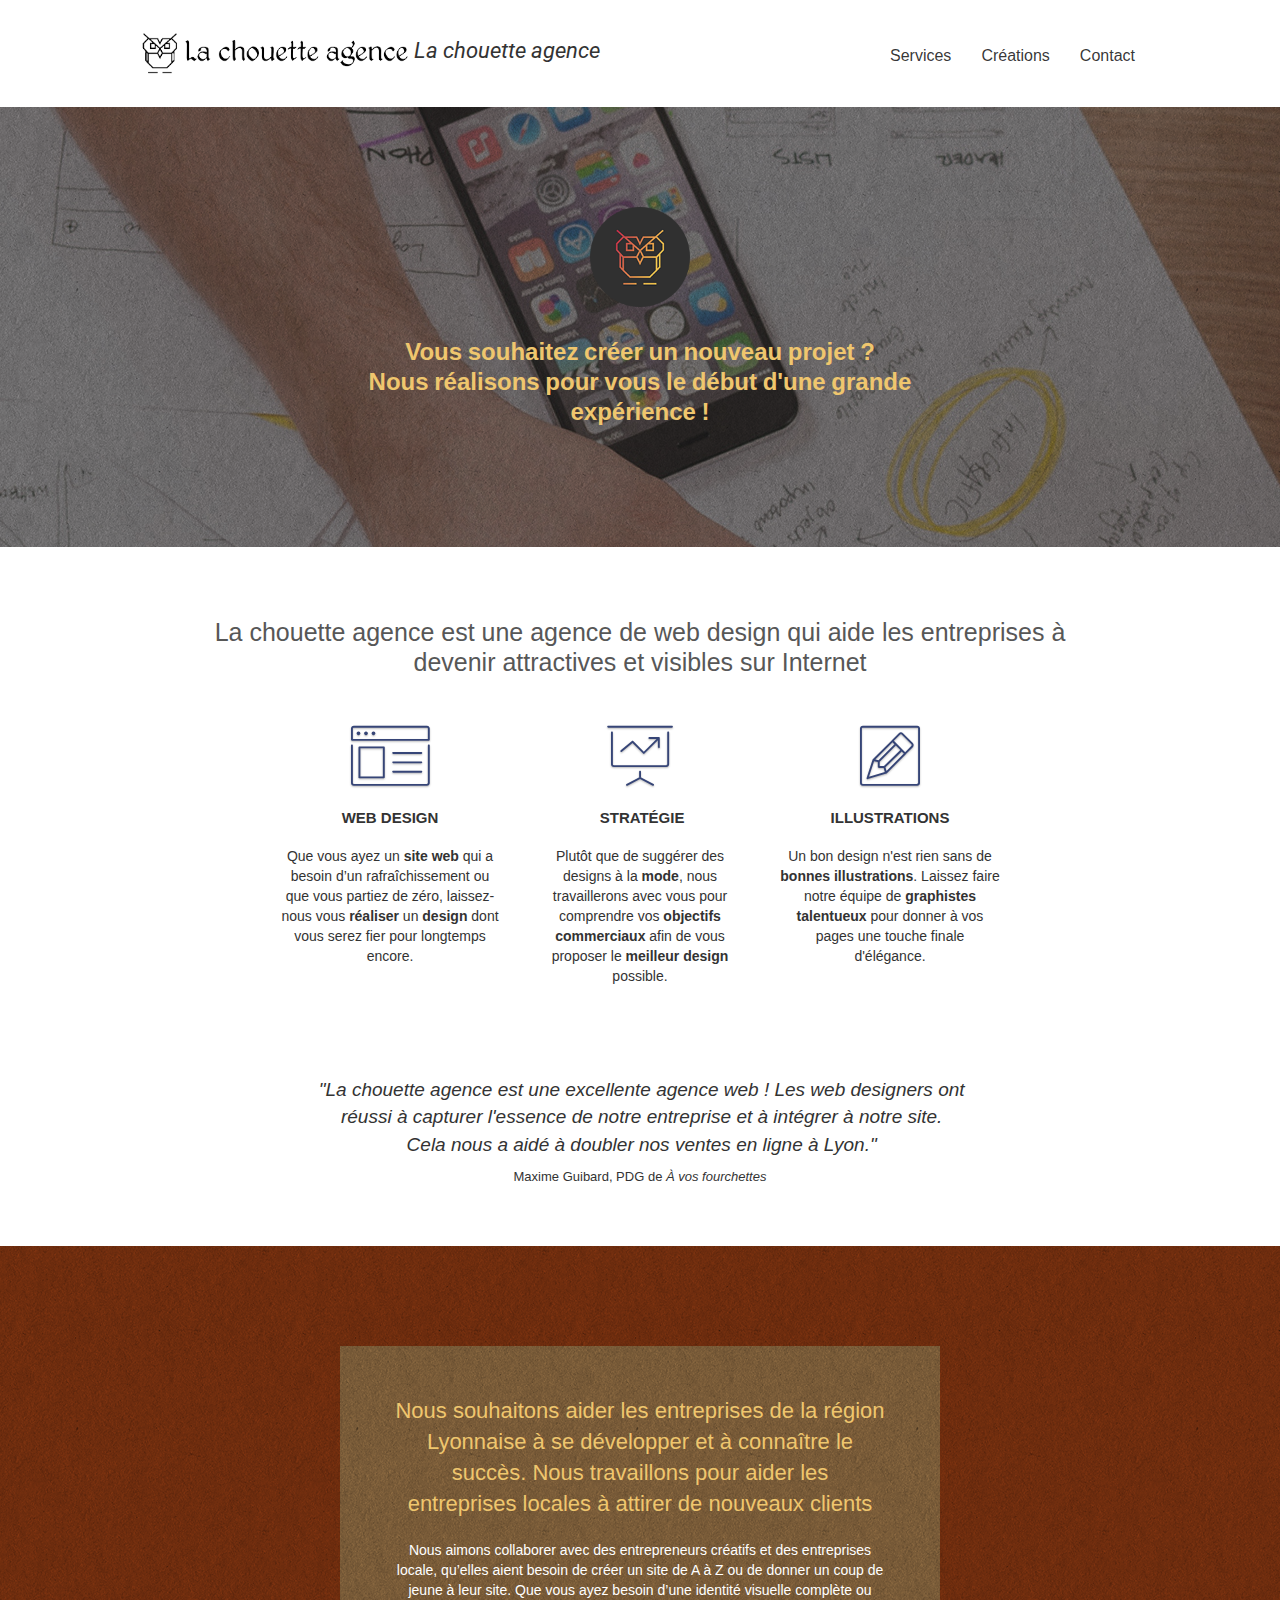
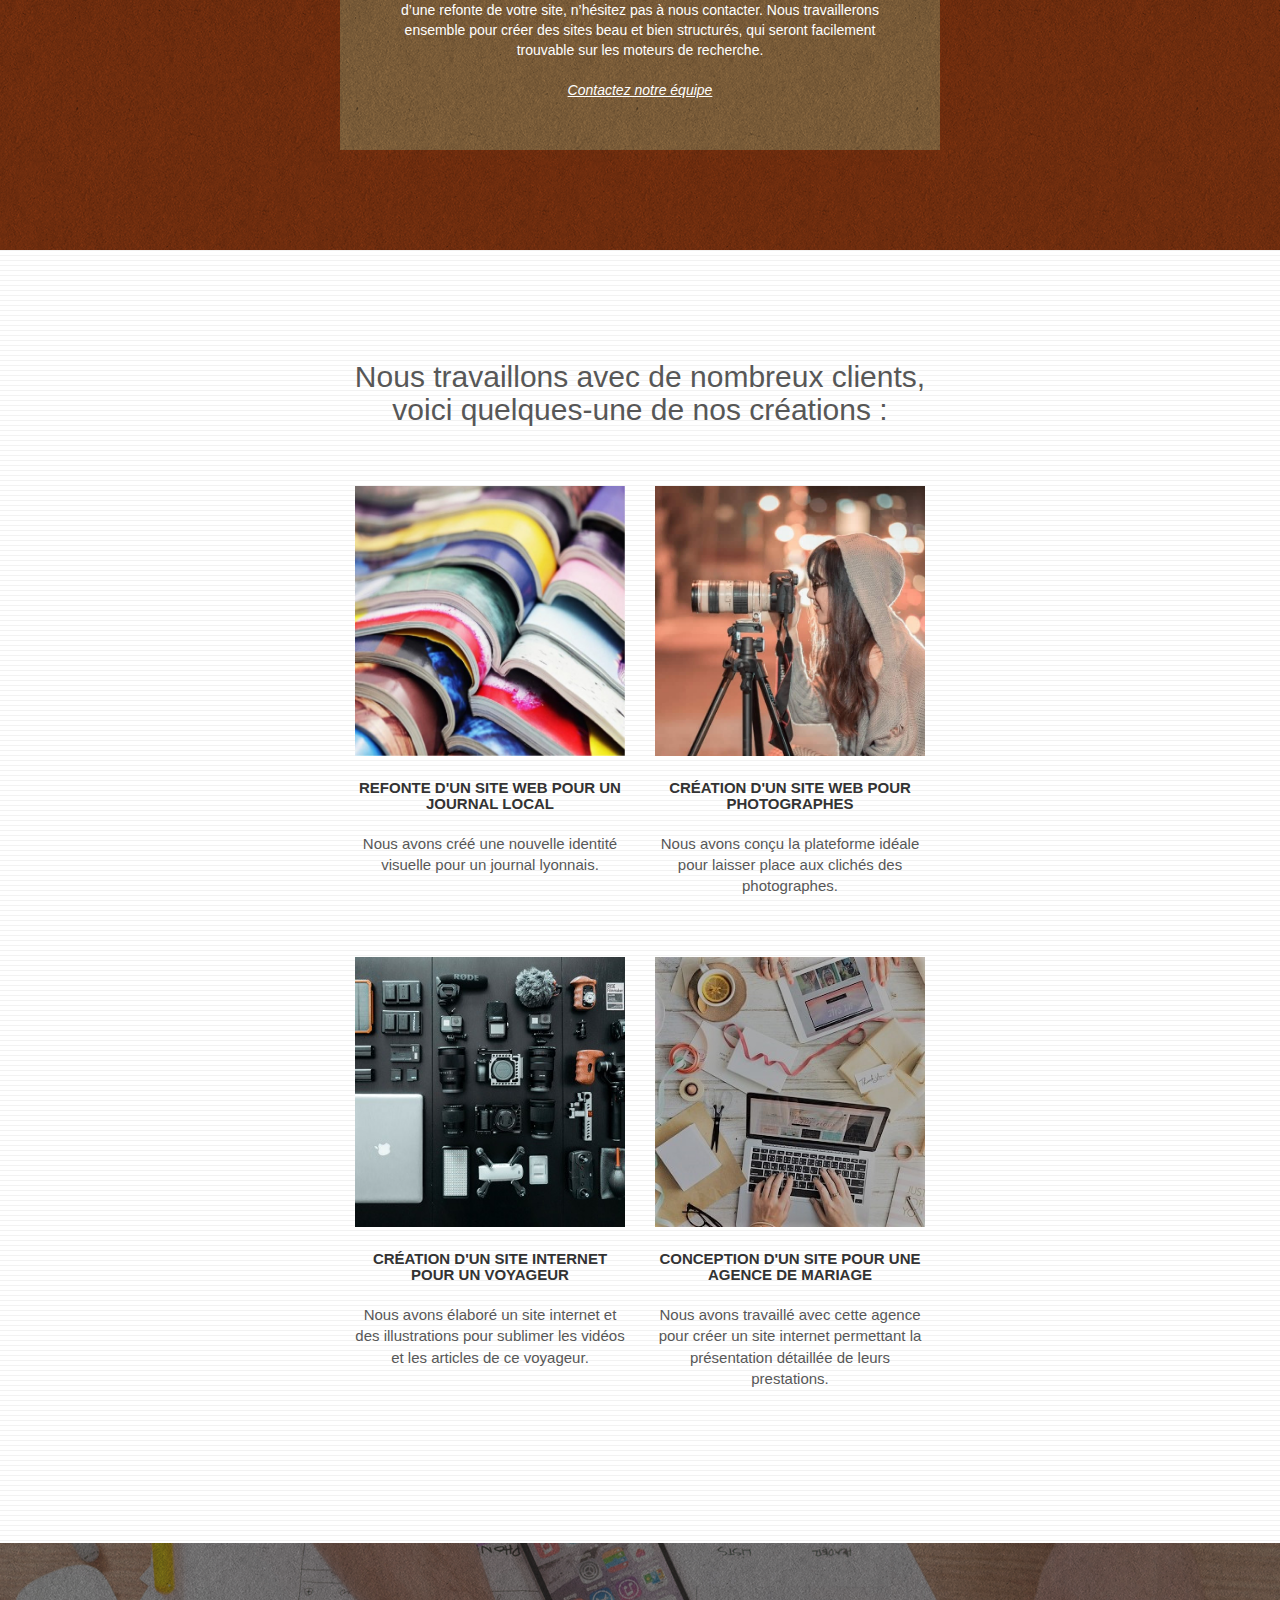
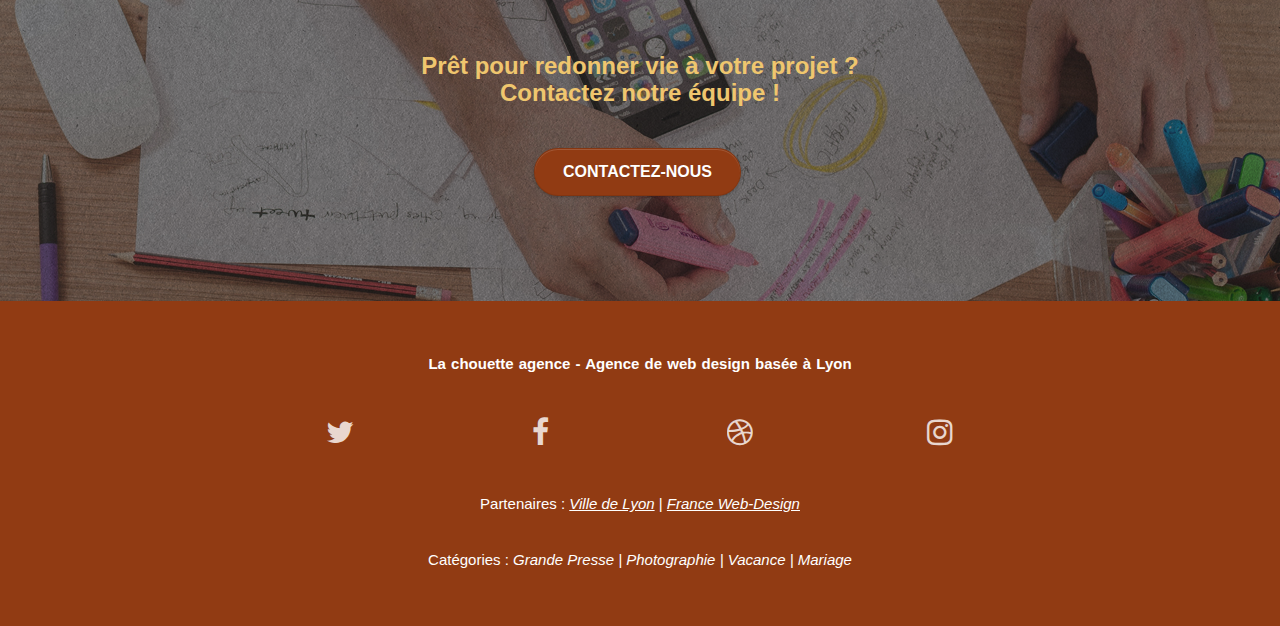
<file: index.html>
<!doctype html>
<!-- Correction de la langue interprétée -->
<html lang="fr">

<head>
	<!-- Mauvaise balise title et choix keywords -->
	<title>La chouette agence - Agence web design à Lyon</title>
	<meta charset="utf-8">
	<!--Modification pour les keywords-->
	<meta name="keywords"
		content="La chouette agence, agence web, web design, création site web, illustrations web, stratégie web, Lyon, Rhône-Alpes, France, site localisé">
	<meta name="description"
		content="La chouette agence, entreprise de web design à Lyon, celle-ci conseille et appuie toutes les entreprises afin de les aider à réaliser leur projet numérique.">
	<!-- Balise d'adaptation du responsive -->
	<meta name="viewport" content="width=device-width, initial-scale=1.0, viewport-fit=cover">
	<!-- Autoriser l'indexation pour les moteurs de recherche -->
	<meta name="robots" content="index, follow">
	<!--FaceBook Open graph-->
	<meta property="og:locale" content="fr_FR">
	<meta property="og:type" content="website">
	<meta property="og:title" content="La chouette agence | Entreprise Web design à Lyon.">
	<meta property="og:url" content="https://florian75011.github.io/P4_rouanet_florian_06052021/index.html">
	<meta property="og:description"
		content="Réalisez votre site internet grâce à l'agence experte en web design La chouette agence située à Lyon">
	<meta property="og:site_name" content="La chouette agence - Agence web design à Lyon">
	<!--Twitter cards-->
	<meta name="twitter:card" content="summary">
	<meta name="twitter:site" content="@Lachouetteagence">
	<meta name="twitter:description"
		content="La chouette agence, entreprise web design à Lyon, celle-ci conseille et appuie toutes les entreprises afin de les aider à réaliser leur projet futur.">
	<meta name="twitter:title" content="La chouette agence | Entreprise Web design à Lyon.">
	<!-- La balise unique dite canonicale recommandée pour l'indexation -->
	<link rel="canonical" href="https://florian75011.github.io/P4_rouanet_florian_06052021/index.html" />
	<!-- Lien de l'icône du site -->
	<link rel="shortcut icon" type="image/png" href="./img/favicon.png">
	<!-- Ajout d'une police bien lisible pour le titre -->
	<link rel="preconnect" href="https://fonts.gstatic.com">
	<link
		href="https://fonts.googleapis.com/css2?family=Roboto:ital,wght@0,100;0,300;0,400;0,500;0,700;0,900;1,100;1,300;1,400;1,500;1,700;1,900&display=swap"
		rel="stylesheet">
	<!-- Lien des fichiers CSS minifiés -->
	<link rel="stylesheet" type="text/css" href="./css/bootstrap.min.css">
	<link rel="stylesheet" type="text/css" href="style.css">
	<link rel="stylesheet" type="text/css" href="./css/font-awesome.min.css">
	<link rel="stylesheet" type="text/css" href="./css/et-line.min.css">
</head>

<body>
	<!-- Principal conteneur -->
	<header>
		<div class="page-container">
			<div class="bloc bgc-white l-bloc " id="bloc-0">
				<div class="container bloc-sm">

					<!-- 1) Bloc de la navbar -->
					<nav class="navbar row">
						<div class="navbar-header">
							<!-- Suppression des keywords apparanté à du Black Hat -->
							<!-- Choix de mots généralistes et de longue traîne dans les alt -->
							<a class="navbar-brand flex-title" href="index.html"><img src="img/la-chouette-agence.png"
									title="banière de l'agence"
									alt="la chouette agence, lyon web design, meilleure agence">
								<h1>La chouette agence</h1>
							</a>
							<button id="nav-toggle" type="button" class="ui-navbar-toggle navbar-toggle"
								data-toggle="collapse" data-target=".navbar-1">
								<span class="sr-only">Toggle navigation</span><span class="icon-bar"></span><span
									class="icon-bar"></span><span class="icon-bar"></span>
							</button>
						</div>
						<div class="collapse navbar-collapse navbar-1 special-dropdown-nav">
							<ul class="site-navigation nav navbar-nav">
								<!-- <li>
								<a href="index.html">Accueil</a>
							</li> -->
								<li>
									<a href="#bloc-2-services" title="La liste de nos services">Services</a>
								<li>
									<a href="#bloc-4-portfolio" title="La liste de nos créactions">Créations</a>
								</li>
								<li>
									<a href="form.html">Contact</a>
								</li>
							</ul>
						</div>
					</nav>
				</div>
			</div>
		</div>
	</header>

	<!-- 2) Bloc de presentation -->
	<main>
		<div class="bloc bgc-dark-slate-blue bg-banniere d-bloc bg-t-edge bloc-bg-texture texture-paper b-parallax"
			id="bloc-1-hero">
			<div class="container bloc-lg">
				<div class="row tight-width-whitespace">
					<div class="col-sm-12">
						<img src="img/logo.png" class="center-block image-resize-mode" width="100"
							title="logo de l'agence" alt="La chouette agence, agence web lyon, création logo" />
						<div class="function-text">
							<!-- Titre pour se donner une image d'expert - couleur jaune contrasté -->
							<h2 class="text-center hero-bloc-text tc-white">
								Vous souhaitez créer un nouveau projet ?<br>Nous réalisons pour vous le début d'une
								grande
								expérience !
							</h2>
						</div>
					</div>
				</div>
			</div>
		</div>

		<!-- 3) bloc de services -->
		<div class="bloc bgc-white l-bloc" id="bloc-2-services">
			<div class="container bloc-md">
				<div class="row">
					<div class="col-sm-12 text-center">
						<h3>La chouette agence est une agence de web design qui aide les entreprises à devenir
							attractives
							et visibles sur Internet</h3>
					</div>
				</div>
				<div class="row voffset-lg med-width-whitespace">
					<div class="col-sm-4">
						<div class="text-center">
							<span class="et-icon-browser sm-shadow icon-dark-slate-blue icons icon-lg"></span>
						</div>
						<h3 class="mg-md text-center">
							Web design
						</h3>
						<p class="text-center ">
							Que vous ayez un <strong>site web</strong> qui a besoin d&rsquo;un rafraîchissement ou que
							vous partiez de
							zéro, laissez-nous vous <strong>réaliser</strong> un <strong>design</strong> dont vous serez
							fier pour longtemps encore.
						</p>
					</div>
					<div class="col-sm-4">
						<div class="text-center">
							<span class="et-icon-presentation sm-shadow icon-dark-slate-blue icons icon-lg"></span>
						</div>
						<h3 class="mg-md text-center">
							&nbsp;Stratégie
						</h3>
						<p class="text-center ">
							Plutôt que de suggérer des designs à la <strong>mode</strong>, nous travaillerons avec vous
							pour comprendre
							vos <strong>objectifs commerciaux</strong> afin de vous proposer le <strong>meilleur
								design</strong> possible.
						</p>
					</div>
					<div class="col-sm-4">
						<div class="text-center">
							<span class="et-icon-edit sm-shadow icon-dark-slate-blue icons icon-lg"></span>
						</div>
						<h3 class="mg-md text-center">
							Illustrations
						</h3>
						<p class="text-center ">
							Un bon design n'est rien sans de <strong>bonnes illustrations</strong>. Laissez faire notre
							équipe de
							<strong>graphistes talentueux</strong> pour donner à vos pages une touche finale d'élégance.
						</p>
					</div>
				</div>
				<div class="row voffset-lg voffset">
					<div class="col-xs-12 col-md-8 col-md-offset-2 text-center">
						<!-- Remplacement de l'image texte par une balise citation complète -->
						<figure>
							<p>"La chouette agence est une excellente agence web ! Les web designers ont réussi à
								capturer
								l'essence de notre entreprise et à intégrer à notre site. <br>
								Cela nous a aidé à doubler nos ventes en ligne à Lyon."</p>
						</figure>
						<p>Maxime Guibard, PDG de <cite>À vos fourchettes</cite></p>
					</div>
				</div>
			</div>
		</div>
	</main>

	<!-- 4) Bloc mon travail -->
	<section>
		<div class="bloc tc-white bgc-atomic-tangerine bg-presentation d-bloc bloc-bg-texture texture-paper b-parallax"
			id="bloc-3-what-i-do">
			<div class="container bloc-lg">
				<div class="row tight-width-whitespace black-background">
					<div class="col-sm-12">
						<h4 class="mg-md text-center tc-white">
							Nous souhaitons aider les entreprises de la région Lyonnaise à se développer et à connaître
							le
							succès. Nous travaillons pour aider les entreprises locales à attirer de nouveaux clients
						</h4>
						<p class="text-center white">
							Nous aimons collaborer avec des entrepreneurs créatifs et des entreprises locale, qu’elles
							aient besoin de créer un site de A à Z ou de donner un coup de jeune à leur site. Que vous
							ayez besoin d’une identité visuelle complète ou d’une refonte de votre site, n’hésitez pas à
							nous contacter. Nous travaillerons ensemble pour créer des sites beau et bien structurés,
							qui seront facilement trouvable sur les moteurs de recherche. <br><br><a class="ltc-white"
								href="form.html">Contactez notre équipe</a><br>
						</p>
					</div>
				</div>
			</div>
		</div>
	</section>

	<!-- 5) Bloc du portfolio -->
	<article>
		<div class="bloc bgc-white bg-lines-h2-bg bg-repeat l-bloc" id="bloc-4-portfolio">
			<div class="container bloc-lg">
				<div class="row">
					<h5 class="col-sm-12 text-center">
						Nous travaillons avec de nombreux clients,<br>voici quelques-une de nos créations :
					</h5>
				</div>
				<div class="row tight-width-whitespace portfolio-row">
					<div class="col-sm-6">
						<a href="#" data-lightbox="img/article1.jpg" data-gallery-id="gallery-1"
							data-caption="Refonte d'un site web pour un journal local" data-frame="snapshot-lb"><img
								src="img/article1.jpg" title="refonte de journal"
								alt="paris web design logo agence web meilleure agence et refonte site web journal"
								class="img-responsive portfolio-thumb" /></a>
						<h5 class="mg-md text-center">
							Refonte d'un site web pour un journal local
						</h5>
						<p class="text-center">
							Nous avons créé une nouvelle identité visuelle pour un journal lyonnais.
						</p>
					</div>
					<div class="col-sm-6">
						<a href="#" data-lightbox="img/article2.jpg" data-gallery-id="gallery-1"
							data-caption="Création d'un site web pour photographes" data-frame="snapshot-lb"><img
								src="img/article2.jpg" class="img-responsive portfolio-thumb"
								title="création de site photographique"
								alt="paris web design logo agence web meilleure agence, Création d'un site web pour photographes" /></a>
						<h5 class="mg-md text-center">
							Création d'un site web pour photographes
						</h5>
						<p class="text-center">
							Nous avons conçu la plateforme idéale pour laisser place aux clichés des photographes.
						</p>
					</div>
				</div>
				<div class="row tight-width-whitespace portfolio-row">
					<div class="col-sm-6">
						<a href="#" data-lightbox="img/article3.jpg" data-gallery-id="gallery-1"
							data-caption="Création d'un site internet pour un voyageur" data-frame="snapshot-lb"><img
								src="img/article3.jpg" class="img-responsive portfolio-thumb"
								title="site web pour le voyage"
								alt="paris web design logo agence web meilleure agence, Création d'un site web pour voyageur" /></a>
						<h5 class="mg-md text-center">
							Création d'un site internet pour un voyageur
						</h5>
						<p class="text-center">
							Nous avons élaboré un site internet et des illustrations pour sublimer les vidéos et les
							articles de ce voyageur.
						</p>
					</div>
					<div class="col-sm-6">
						<a href="#" data-lightbox="img/article4.jpg" data-gallery-id="gallery-1"
							data-caption="Conception d'un site pour une agence de mariage" data-frame="snapshot-lb"><img
								src="img/article4.jpg" class="img-responsive portfolio-thumb" title="agence de mariage"
								alt="paris web design logo agence web meilleure agence, Création d'un site web pour agence de mariage" /></a>
						<h5 class="mg-md text-center">
							Conception d'un site pour une agence de mariage
						</h5>
						<p class="text-center">
							Nous avons travaillé avec cette agence pour créer un site internet permettant la
							présentation
							détaillée de leurs prestations.
						</p>
					</div>
				</div>
			</div>
		</div>
	</article>

	<!-- 6) Bloc du Call-To-Action -->
	<aside>
		<div class="bloc bgc-dark-slate-blue bg-banniere d-bloc bloc-bg-texture texture-paper" id="bloc-5-cta">
			<div class="container bloc-lg">
				<div class="row">
					<h6 class="col-sm-12 mg-md text-center tc-white">
						Prêt pour redonner vie à votre projet ?<br>Contactez notre équipe !
					</h6>
					<div class="col-sm-12 text-center">
						<a href="form.html" class="btn btn-lg btn-clean btn-rd cta-hero btn-atomic-tangerine"
							id="cta-hero">Contactez-nous</a>
					</div>
				</div>
			</div>
		</div>
	</aside>

	<!-- 7) Bloc d'informations replacé dans son footer -->
	<footer>
		<div class="bloc bgc-atomic-tangerine d-bloc" id="bloc-8">
			<div class="container bloc-sm">
				<div class="row">
					<div class="col-sm-12">
						<h6 class="text-center white" style="word-spacing: 1px;">
							<strong>La chouette agence - Agence de web design basée à Lyon</strong>
						</h6>
						<div class="align-social">
							<div class="col-sm-3">
								<div class="text-center">
									<a class="social" href="index.html"><span class="fa fa-twitter icon-md"></span></a>
								</div>
							</div>
							<div class="col-sm-3">
								<div class="text-center">
									<a class="social" href="index.html"><span class="fa fa-facebook icon-md"></span></a>
								</div>
							</div>
							<div class="col-sm-3">
								<div class="text-center">
									<a class="social" href="index.html"><span class="fa fa-dribbble icon-md"></span></a>
								</div>
							</div>
							<div class="col-sm-3">
								<div class="text-center">
									<a class="social" href="index.html"><span
											class="fa fa-instagram icon-md"></span></a>
								</div>
							</div>
							<!-- Suppression des keywords apparanté à du Black Hat -->
						</div>
						<div class="text-center">
							<p>Partenaires : <a href="https://www.lyon.fr/" title="Accueil - Ville de Lyon">Ville de
									Lyon</a> | <a href="https://www.france-webdesign.com/">France Web-Design</a>
							</p>
							<p>Catégories : <em>Grande Presse | Photographie | Vacance | Mariage</em></p>
						</div>
					</div>
				</div>
			</div>
		</div>
	</footer>

	<!-- Déplacement des liens des fichiers JS minifiés -->
	<script src="./js/jquery-2.1.0.min.js"></script>
	<script src="./js/bootstrap.min.js"></script>
	<script src="./js/blocs.min.js"></script>
	<script src="./js/formHandler.min.js"></script>
	<script src="./js/jqBootstrapValidation.min.js"></script>
</body>

</html>
</file>
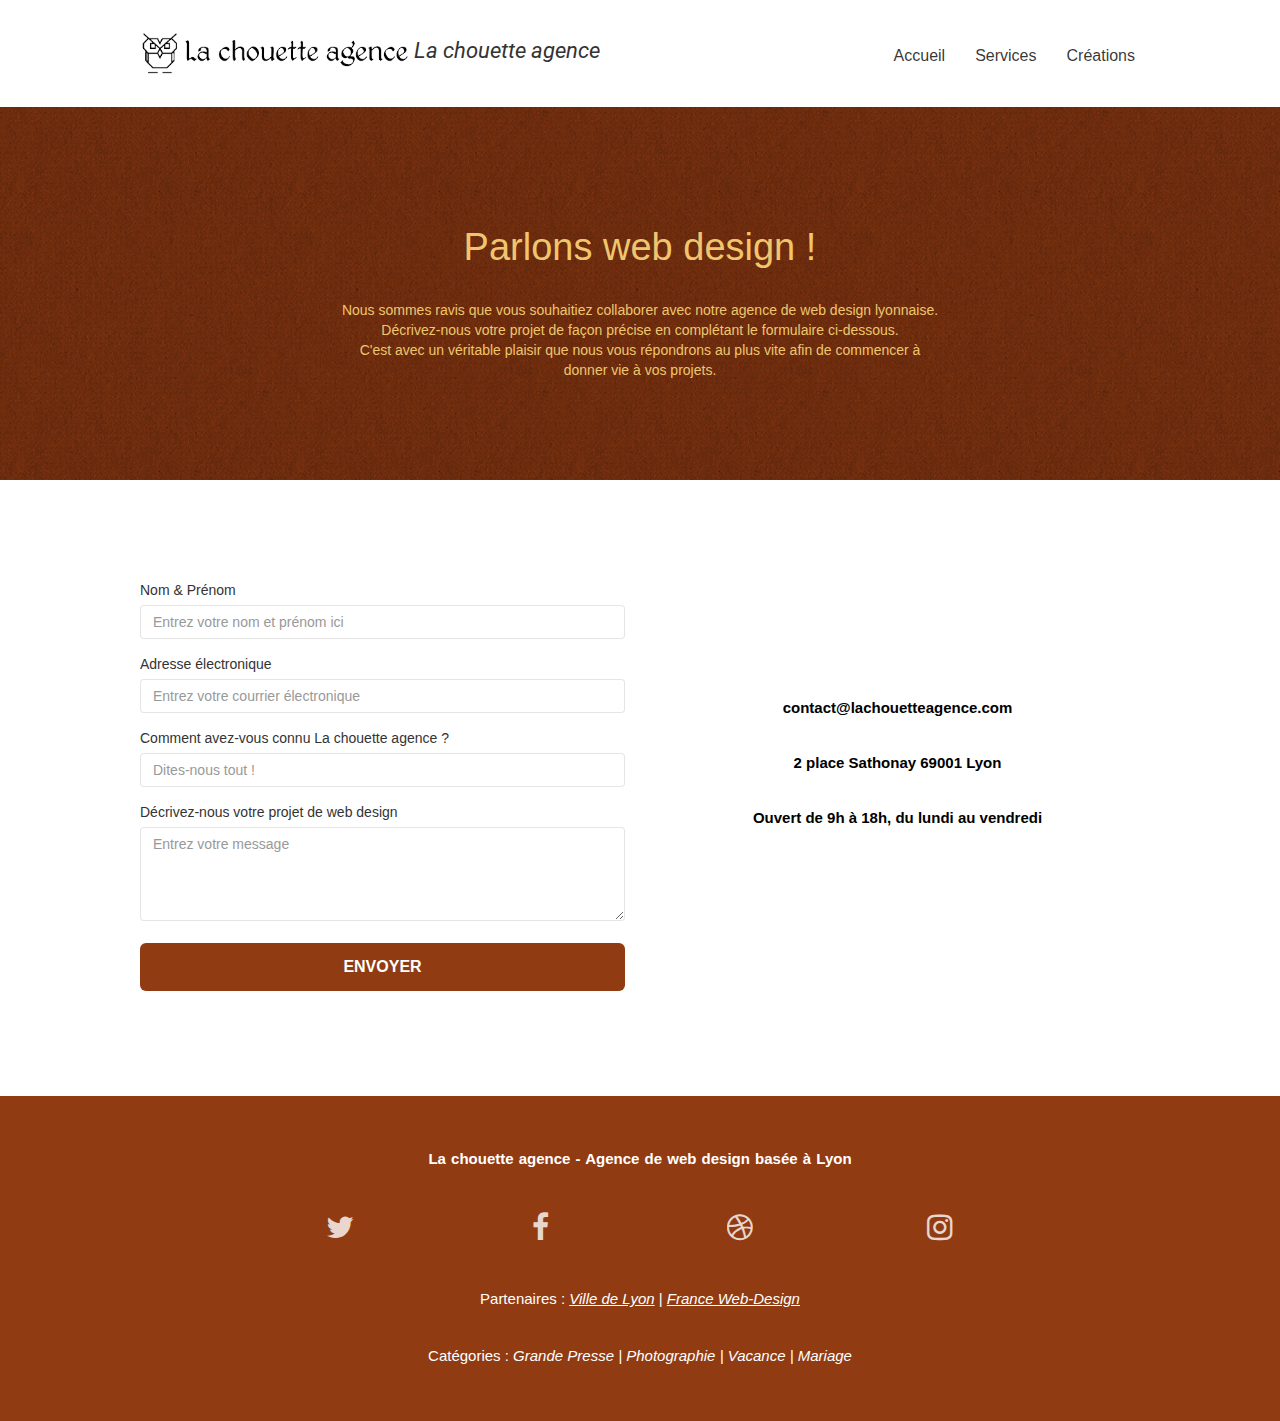
<file: form.html>
<!doctype html>
<!-- Correction de la langue interprétée -->
<html lang="fr">

<head>
	<!-- Mauvaise balise title et choix keywords -->
	<title>La chouette agence - Agence web design à Lyon</title>
	<meta charset="utf-8">
	<!--Modification mauvais keywords-->
	<meta name="keywords"
		content="La chouette agence, agence web, web design, création site web, illustrations web, stratégie web, Lyon, Rhône-Alpes, France, site localisé">
	<meta name="description"
		content="La chouette agence, entreprise web design à Lyon, celle-ci conseille et appuie toutes les entreprises afin de les aider à réaliser leur projet futur.">
	<!-- Balise d'adaptation du responsive -->
	<meta name="viewport" content="width=device-width, initial-scale=1.0, viewport-fit=cover">
	<!-- Autoriser l'indexation pour les moteurs de recherche -->
	<meta name="robots" content="index, follow">
	<!--FaceBook Open graph-->
	<meta property="og:locale" content="fr_FR">
	<meta property="og:type" content="website">
	<meta property="og:title" content="La chouette agence | Entreprise Web design à Lyon.">
	<meta property="og:url" content="https://github.com/Florian75011/P4_rouanet_florian_06052021/blob/main/index.html">
	<meta property="og:description"
		content="Réalisez votre site internet grâce à l'agence experte en web design La chouette agence située à Lyon">
	<meta property="og:site_name" content="La chouette agence - Agence web design à Lyon">
	<!--Twitter cards-->
	<meta name="twitter:card" content="summary">
	<meta name="twitter:site" content="@Lachouetteagence">
	<meta name="twitter:description"
		content="La chouette agence, entreprise web design à Lyon, celle-ci conseille et appuie toutes les entreprises afin de les aider à réaliser leur projet futur.">
	<meta name="twitter:title" content="La chouette agence | Entreprise Web design à Lyon.">
	<!-- Lien de l'icône du site -->
	<link rel="shortcut icon" type="image/png" href="./img/favicon.png">
	<!-- Ajout d'une police bien lisible pour le titre -->
	<link rel="preconnect" href="https://fonts.gstatic.com">
	<link
		href="https://fonts.googleapis.com/css2?family=Roboto:ital,wght@0,100;0,300;0,400;0,500;0,700;0,900;1,100;1,300;1,400;1,500;1,700;1,900&display=swap"
		rel="stylesheet">
	<!-- Lien des fichiers CSS -->
	<link rel="stylesheet" type="text/css" href="./css/bootstrap.min.css">
	<link rel="stylesheet" type="text/css" href="style.min.css">
	<link rel="stylesheet" type="text/css" href="./css/font-awesome.min.css">
	<link rel="stylesheet" type="text/css" href="./css/et-line.min.css">
</head>

<body>
	<header>
		<!-- Conteneur entier -->
		<div class="page-container">

			<!-- Bloc de la navbar -->
			<div class="bloc bgc-white l-bloc " id="bloc-0">
				<div class="container bloc-sm">

					<nav class="navbar row">
						<div class="navbar-header">
							<!-- Suppression des keywords apparanté à du Black Hat -->
							<!-- Choix de mots connus et de longue traîne dans les alt -->
							<a class="navbar-brand flex-title" href="index.html"><img src="img/la-chouette-agence.png"
									title="banière de l'agence"
									alt="la chouette agence, lyon web design, meilleure agence">
								<h1>La chouette agence</h1>
							</a>
							<button id="nav-toggle" type="button" class="ui-navbar-toggle navbar-toggle"
								data-toggle="collapse" data-target=".navbar-1">
								<span class="sr-only">Toggle navigation</span><span class="icon-bar"></span><span
									class="icon-bar"></span><span class="icon-bar"></span>
							</button>
						</div>
						<div class="collapse navbar-collapse navbar-1 special-dropdown-nav">
							<ul class="site-navigation nav navbar-nav">
								<li>
									<a href="index.html">Accueil</a>
								<li>
									<a href="index.html#bloc-2-services" title="La liste de nos services">Services</a>
								</li>
								<li>
									<a href="index.html#bloc-4-portfolio"
										title="La liste de nos créactions">Créations</a>
								</li>
							</ul>
						</div>
					</nav>
				</div>
			</div>
		</div>
	</header>

	<!-- bloc principal -->
	<section>
		<div class="bloc bg-dots-bg bg-repeat bgc-atomic-tangerine d-bloc bloc-bg-texture texture-paper" id="bloc-6">
			<div class="container bloc-lg">
				<div class="row">
					<div class="col-sm-12">
						<h2 class="text-center hero-bloc-text tc-white">
							Parlons web design !
						</h2>
						<p class="text-center mg-lg tc-white tight-width-whitespace">
							Nous sommes ravis que vous souhaitiez collaborer avec notre agence de web design
							lyonnaise.<br>
							Décrivez-nous votre projet de façon précise en complétant le formulaire ci-dessous.<br>
							C'est avec un véritable plaisir que nous vous répondrons au plus vite afin de commencer à
							donner vie à vos projets.
						</p>
					</div>
				</div>
			</div>
		</div>
	</section>

	<main>
		<!-- Bloc de retouche du formulaire pour le faire fonctionner -->
		<div class="bloc bgc-white l-bloc" id="bloc-7">
			<div class="container bloc-lg">
				<div class="row">
					<div class="col-sm-6">
						<form action="includes/form_1.php" method="post" class="form_1" novalidate>
							<div class="form-group">
								<label for="name">
									Nom & Prénom
								</label>
								<input type="text" id="name" placeholder="Entrez votre nom et prénom ici"
									class="form-control" required />
							</div>
							<div class="form-group">
								<label for="email">
									Adresse électronique
								</label>
								<input type="email" id="email" placeholder="Entrez votre courrier électronique"
									class="form-control" required />
							</div>
							<div class="form-group">
								<label for="info">
									Comment avez-vous connu La chouette agence ?
								</label>
								<input class="form-control" type="text" placeholder="Dites-nous tout !" required
									id="info" />
							</div>
							<div class="form-group">
								<label for="message">
									Décrivez-nous votre projet de web design
								</label>
								<textarea id="message" class="form-control" rows="4" cols="50"
									placeholder="Entrez votre message" required></textarea>
							</div>
							<button class="bloc-button btn btn-lg btn-block cta-hero btn-atomic-tangerine"
								type="submit">
								Envoyer
							</button>
						</form>
					</div>
					<aside>
						<div class="text-center">
							<p class="text-center">
								contact@lachouetteagence.com<br>
								2 place Sathonay 69001 Lyon<br>
								Ouvert de 9h à 18h, du lundi au vendredi
							</p>
						</div>
					</aside>
				</div>
			</div>
		</div>
	</main>
	<!-- <a class="bloc-button btn btn-d scrollToTop" onclick="scrollToTarget('1')"><span
							class="fa fa-chevron-up"></span></a> -->

	<!-- Correction du footer hors de sa balise -->
	<footer>
		<div class="bloc bgc-atomic-tangerine d-bloc" id="bloc-8">
			<div class="container bloc-sm">
				<div class="row">
					<div class="col-sm-12">
						<h6 class="text-center white" style="word-spacing: 1px;">
							<strong>La chouette agence - Agence de web design basée à Lyon</strong>
						</h6>
						<div class="align-social">
							<div class="col-sm-3">
								<div class="text-center">
									<a class="social" href="index.html"><span class="fa fa-twitter icon-md"></span></a>
								</div>
							</div>
							<div class="col-sm-3">
								<div class="text-center">
									<a class="social" href="index.html"><span class="fa fa-facebook icon-md"></span></a>
								</div>
							</div>
							<div class="col-sm-3">
								<div class="text-center">
									<a class="social" href="index.html"><span class="fa fa-dribbble icon-md"></span></a>
								</div>
							</div>
							<div class="col-sm-3">
								<div class="text-center">
									<a class="social" href="index.html"><span
											class="fa fa-instagram icon-md"></span></a>
								</div>
							</div>
							<!-- Suppression des keywords apparanté à du Black Hat -->
						</div>
						<div class="text-center">
							<p>Partenaires : <a href="https://www.lyon.fr/" title="Accueil - Ville de Lyon">Ville de
									Lyon</a> | <a href="https://www.france-webdesign.com/">France Web-Design</a>
							</p>
							<p>Catégories : <em>Grande Presse | Photographie | Vacance | Mariage</em></p>
						</div>
					</div>
				</div>
			</div>
		</div>
	</footer>

	<!-- Déplacement des liens des fichiers JS -->
	<script src="./js/jquery-2.1.0.min.js"></script>
	<script src="./js/bootstrap.min.js"></script>
	<script src="./js/blocs.min.js"></script>
	<script src="./js/formHandler.min.js"></script>
	<script src="./js/jqBootstrapValidation.min.js"></script>
</body>

</html>
</file>
<file: style.css>
/* 1) Mes ajouts dekstop */

/* Gestion du texte img du titre et l'image */
.flex-title {
    display: flex;
    flex-direction: row;
    align-items: center;
}

/* L'icône du haut s'anime */
.center-block:hover {
    transition: 300ms ease-in;
    transform: scale(1.15)
}

/* Les icônes de service s'animent */
body div#bloc-2-services span {
    transition: 200ms ease-out;
}

body div#bloc-2-services span:hover {
    transition: 300ms ease-in;
    transform: scale(1.15);
}

body div.page-container div#bloc-0.bloc a.navbar-brand.flex-title h1 {
    font-family: "Roboto";
    font-size: 22px;
    font-style: oblique;
    position: relative;
    top: -5px;
}

body div#bloc-0.bloc nav.navbar.row img {
    height: 50px;
}

/* Le texte img d'introduction de l'agence amélioré */
body div.function-text h2 {
    margin-left: auto;
    margin-right: auto;
    padding-top: 10px;
    font-size: 24px;
    font-weight: bold;
    line-height: 3rem;
    word-spacing: -1px;
}

/* Le sous-titre img du haut remanié et trié */
body .text-center h3 {
    font-family: "Helvetica", "arial";
    color: #575757 !important;
    text-transform: none;
    font-weight: normal;
    font-size: 25px;
    line-height: 3rem;
    width: 86%;
    margin-left: auto;
    margin-right: auto;
}

/* Remaniement des textes des services */
body div.page-container div.row.voffset-lg.med-width-whitespace {
    margin-top: 4rem;
}

body div.page-container div.row.voffset-lg.med-width-whitespace p {
    color: #575757 !important;
    font-size: 17px;
    line-height: 2.1rem;
}

/* Le sous-titre img du bas remanié */
body h5.col-sm-12.text-center {
    color: #575757 !important;
    font-size: 30px;
}

/* Titre des articles du portfolio */
body div#bloc-4-portfolio div.container.bloc-lg .portfolio-row div.col-sm-6 h5 {
    font-size: 15px;
    text-transform: uppercase;
    font-weight: 700;
    color: #333333 !important;
}

/* La citation img remplacée */
body div.row.voffset-lg.voffset figure p {
    width: 66rem;
    margin-left: auto;
    margin-right: auto;
    font-size: 19px;
    font-style: italic;
    font-family: "Helvetica", "arial";
}

body div.row.voffset-lg.voffset p,
.treize {
    font-size: 13px;
    font-family: "Helvetica", "arial";
}

/* Modification des paragraphes du portfolio */
body div#bloc-4-portfolio p.text-center {
    font-size: 15px;
    color: #575757 !important;
}

/* Gestion des textes du footer */
body footer h6.text-center.white {
    font-size: 15px;
    margin-top: 3.5rem;
    margin-bottom: 3.5rem;
}

body footer div.text-center p {
    font-size: 15px;
    color: white !important;
    margin-top: 3.5rem;
    margin-bottom: 3.5rem;
}

/* Comportement des liens du footer */
body footer p a {
    font-style: italic;
    text-decoration: underline;
    transition: 400ms ease-out;
}

body footer p a:hover {
    opacity: 0.8;
    transition: 400ms ease-in;
}

/* Une flexbox pour les réseaux sociaux du footer + gestion icône */
.align-social {
    display: flex;
    flex-direction: row;
    justify-content: space-around;
    margin-top: 4.5rem;
    margin-bottom: 4.5rem;
    width: 80%;
    margin-left: auto;
    margin-right: auto;
    color: white;
}

body footer div#bloc-8 a.social span {
    opacity: 0.8;
    transition-duration: 300ms;
}

body footer div#bloc-8.bloc div.align-social a.social span:hover {
    transform: scale(1.3);
    opacity: inherit;
    transition-duration: 300ms;
}

/* Animation de la navbar */
body div.page-container div#bloc-0.bloc.bgc-white.l-bloc nav.navbar.row .special-dropdown-nav ul.site-navigation.nav.navbar-nav li a:hover {
    transform: scale(1.3);
    opacity: inherit;
    transition-duration: 300ms;
}

/* Contact: formulaire et texte centrés */
body main div#bloc-7.bloc.bgc-white.l-bloc div.container.bloc-lg div.row div.text-center p.text-center {
    font-weight: bold;
    color: black;
    line-height: 5.5rem;
    font-size: 15px;
    margin-top: 10rem;
}

/* 2) établi par l'agence et remanié par moments */
body {
    margin: 0;
    padding: 0;
    overflow-x: hidden;
}

a,
button {
    font-style: italic;
    text-decoration: underline;
    transition: 400ms ease-out;
}

a:hover {
    text-decoration: none;
    cursor: pointer;
    transition: 400ms ease-in;
}

#page-loading-blocs-notifaction {
    position: fixed;
    top: 0;
    bottom: 0;
    width: 100%;
    z-index: 100000;
    background: #FFFFFF url("img/pageload-spinner.gif") no-repeat center center;
}

.bloc {
    width: 100%;
    clear: both;
    background: 50% 50% no-repeat;
    padding: 0 50px;
    background-size: cover;
    position: relative;
}

.bloc .container {
    padding-left: 0;
    padding-right: 0;
}

.bloc-lg {
    padding: 100px 50px;
}

.bloc-md {
    padding: 50px;
}

.bloc-sm {
    padding: 20px 50px;
}

.bg-repeat {
    background: repeat;
}

.bloc-bg-texture::before {
    content: "";
    background-size: 2px 2px;
    position: absolute;
    top: 0;
    bottom: 0;
    left: 0;
    right: 0;
}

.texture-paper::before {
    background: url("img/texture-paper.png");
    background-size: 280px 280px;
}

.b-parallax {
    background-attachment: fixed;
}

.d-bloc {
    color: rgb(255, 255, 255);
}

.d-bloc button:hover {
    color: rgba(255, 255, 255, .9);
}

/* Nous n'avons pas besoin d'autant de specification pour la gestion du blanc */
.d-bloc a .icon-md,
.d-bloc p a {
    color: rgb(255, 255, 255);
}

.d-bloc .navbar-toggle .icon-bar {
    background: rgba(255, 255, 255, 1);
}

.d-bloc .btn-wire,
.d-bloc .btn-wire:hover {
    color: rgba(255, 255, 255, 1);
    border-color: rgba(255, 255, 255, 1);
}

.d-bloc .panel {
    color: rgba(0, 0, 0, .5);
}

.d-bloc .panel button:hover {
    color: rgba(0, 0, 0, .7);
}

.d-bloc .panel icon {
    border-color: rgba(0, 0, 0, .7);
}

.d-bloc .panel .divider-h span {
    border-color: rgba(0, 0, 0, .1);
}

.d-bloc .panel .a-btn {
    color: rgba(0, 0, 0, .6);
}

.d-bloc .panel .a-btn:hover {
    color: rgba(0, 0, 0, 1);
}

.d-bloc .panel .btn-wire,
.d-bloc .panel .btn-wire:hover {
    color: rgba(0, 0, 0, .7);
    border-color: rgba(0, 0, 0, .3);
}

.d-bloc .panel button:hover,
.l-bloc button:hover {
    color: rgba(0, 0, 0, .7);
}

.l-bloc .icon-round,
.l-bloc .icon-square,
.l-bloc .icon-rounded,
.l-bloc .icon-semi-rounded-a,
.l-bloc .icon-semi-rounded-b {
    border-color: rgba(0, 0, 0, .7);
}

.d-bloc .panel .divider-h span,
.l-bloc .divider-h span {
    border-color: rgba(0, 0, 0, .1);
}

.l-bloc .navbar a,
.l-bloc .navbar-brand,
.l-bloc h1 a {
    color: rgba(0, 0, 0, .8);
    text-decoration: none;
    font-style: normal;
}

.l-bloc .navbar a:hover,
.l-bloc .navbar-brand:hover {
    color: rgba(0, 0, 0, 1);
}

.l-bloc .navbar-toggle .icon-bar {
    color: rgba(0, 0, 0, .6);
}

.d-bloc .panel .btn-wire,
.d-bloc .panel .btn-wire:hover,
.l-bloc .btn-wire,
.l-bloc .btn-wire:hover {
    color: rgba(0, 0, 0, .7);
    border-color: rgba(0, 0, 0, .3);
}

.voffset {
    margin-top: 30px;
}

.voffset-lg {
    margin-top: 80px;
}

.row-no-gutters {
    margin-right: 0;
    margin-left: 0;
}

.row.row-no-gutters>[class^="col-"],
.row.row-no-gutters>[class*=" col-"] {
    padding-right: 0;
    padding-left: 0;
}

#bloc-1-hero h1 {
    font-size: 32px;
}

.navbar {
    margin-bottom: 0;
    z-index: 1;
}

.navbar-brand {
    height: auto;
    padding: 3px 15px;
    font-size: 25px;
    font-weight: normal;
    font-weight: 600;
    line-height: 44px;
}

.navbar-brand img {
    max-height: 200px;
    margin: 0 5px 0 0;
    display: inline;
}

.navbar-brand img[src$=svg] {
    min-width: 100px;
}

.nav-center .navbar-brand img {
    margin: 0;
}

.navbar .nav {
    padding-top: 2px;
    margin-right: -16px;
    float: right;
    z-index: 1;
}

.nav>li {
    float: left;
    margin-top: 4px;
    font-size: 16px;
}

.navbar-nav .open .dropdown-menu>li>a {
    text-align: inherit;
}

.nav>li a:hover,
.nav>li a:focus {
    background: transparent;
}

.navbar-toggle {
    margin: 10px 10px 0 0;
    border: 0px;
}

.navbar-toggle:hover {
    background: transparent !important;
}

.navbar-toggle .icon-bar {
    background-color: rgba(0, 0, 0, .5);
    width: 26px;
}

.nav-invert .navbar .nav {
    float: left;
}

.nav-invert .navbar-header,
.nav-invert .navbar-brand {
    float: right;
    position: relative;
    z-index: 2;
}

@media (min-width: 768px) {
    .site-navigation {
        position: absolute;
        top: 50%;
        right: 20px;
        transform: translate(0, -50%);
    }

    .nav>li .dropdown-menu a,
    .nav>li .dropdown-menu a:hover {
        color: #484848;
    }

    .nav-invert .site-navigation {
        left: 0;
        right: 0;
    }

    .nav-center {
        text-align: center;
    }

    .nav-center .navbar-header {
        width: 100%;
    }

    .nav-center .navbar-header,
    .nav-center .navbar-brand,
    .nav-center .nav>li {
        float: none;
        display: inline-block;
    }

    .nav-center .site-navigation {
        position: relative;
        width: 100%;
        right: 0;
        margin-right: 0px;
        margin-top: 20px;
    }

    .nav-center.mini-nav .navbar-toggle {
        float: none;
        margin: 10px auto 0;
    }
}

.nav>li>.dropdown a {
    background: none !important;
    display: block;
    padding: 14px 15px;
}

nav .caret {
    margin: 0 5px;
}

.dropdown-menu .dropdown-menu {
    top: -8px;
    left: 100%;
}

.dropdown-menu .dropmenu-flow-right {
    top: 100%;
    left: 0;
    margin-left: -1px;
    border-top-left-radius: 0;
    border-top-right-radius: 0;
}

.dropdown-menu .dropdown span {
    border: 4px solid black;
    border-top-color: transparent;
    border-right-color: transparent;
    border-bottom-color: transparent;
    margin: 6px -5px 0 0 !important;
    float: right;
}

.mg-md {
    margin-top: 10px;
    margin-bottom: 20px;
}

.mg-lg {
    margin-top: 10px;
    margin-bottom: 40px;
}

.btn {
    margin: 0 5px 5px 0;
}

.btn.pull-right {
    margin: 0 0 5px 5px;
}

.btn-d,
.btn-d:hover,
.btn-d:focus {
    color: #FFF;
    background: rgba(0, 0, 0, .3);
}

button {
    outline: none !important;
}

.btn-rd {
    border-radius: 40px;
}

.btn-clean {
    border: 1px solid rgba(0, 0, 0, .08);
    border-bottom-color: rgba(0, 0, 0, .1);
    text-shadow: 0 1px 0 rgba(0, 0, 1, .1);
    box-shadow: 0 1px 3px rgba(0, 0, 1, .25), inset 0 1px 0 0 rgba(255, 255, 255, .15);
}

.icon-md {
    font-size: 30px !important;
}

.icon-lg {
    font-size: 60px !important;
}

.sm-shadow {
    text-shadow: 0 1px 2px rgba(0, 0, 0, .3);
}

.panel-sq,
.panel-sq .panel-heading,
.panel-sq .panel-footer {
    border-radius: 0;
}

.panel-rd {
    border-radius: 30px;
}

.panel-rd .panel-heading {
    border-radius: 29px 29px 0 0;
}

.panel-rd .panel-footer {
    border-radius: 0 0 29px 29px;
}

.form-control {
    border-color: rgba(0, 0, 0, .1);
    box-shadow: none;
}

.scrollToTop {
    width: 40px;
    height: 40px;
    position: fixed;
    bottom: 20px;
    right: 20px;
    opacity: 0;
    z-index: 500;
    transition: all .3s ease-in-out;
}

.scrollToTop span {
    margin-top: 6px;
}

.showScrollTop {
    font-size: 14px;
    opacity: 1;
}

a[data-lightbox] {
    position: relative;
    display: block;
    text-align: center;
}

a[data-lightbox]:hover::before {
    content: "+";
    font-family: "Helvetica", "Arial";
    font-size: 32px;
    width: 50px;
    height: 50px;
    margin-left: -25px;
    border-radius: 50%;
    background: rgba(0, 0, 0, .6);
    color: #FFF;
    font-weight: 100;
    z-index: 1;
    position: absolute;
    top: 50%;
    transform: translateY(-50%);
}

a[data-lightbox]:hover img {
    opacity: 0.6;
    animation-fill-mode: none;
}

#lightbox-modal {
    display: flex;
    align-items: center;
}

#lightbox-modal .modal-dialog {
    width: 90%;
    max-width: 900px;
    margin: 0 auto 0;
}

#lightbox-modal .modal-dialog img {
    max-height: 90vh;
    margin: 0 auto;
}

.lightbox-caption {
    padding: 20px;
    color: #FFF;
    background: rgba(0, 0, 0, .5);
    position: absolute;
    left: 15px;
    right: 15px;
    bottom: 5px;
}

.close-lightbox {
    color: #FFF;
    font-size: 30px;
    position: absolute;
    top: 20px;
    right: 20px;
    z-index: 20;
    background: rgba(0, 0, 0, .5);
    border: none;
    line-height: 30px;
    padding: 0 9px 5px;
    opacity: 0.3;
}

.close-lightbox:hover,
.next-lightbox:hover,
.prev-lightbox:hover {
    opacity: 1.0;
    color: #FFF;
}

.next-lightbox,
.prev-lightbox {
    font-size: 20px;
    color: rgba(255, 255, 255, .9);
    background: rgba(0, 0, 0, .5);
    transition: all .2s ease-in-out;
    position: absolute;
    top: 45%;
    z-index: 1;
    opacity: 0.4;
}

.next-lightbox {
    padding: 6px 8px 1px 13px;
    right: 25px;
}

.prev-lightbox {
    padding: 6px 13px 1px 10px;
    left: 25px;
}

.snapshot-lb .modal-body {
    padding-bottom: 45px;
}

.snapshot-lb .lightbox-caption {
    padding: 0;
    color: rgba(0, 0, 0, .5);
    background: none;
}

h1,
h2,
h3,
h4,
h5,
h6,
p,
label,
.btn,
a {
    font-family: "Helvetica", "Arial";
    font-weight: 400;
}

.container {
    max-width: 1000px;
}

.hero-bloc-text {
    font-size: 38px;
}

.hero-bloc-text-sub {
    font-size: 36px;
}

.statement-bloc-text {
    line-height: 26px;
    font-style: italic;
    font-size: 20px;
    text-align: center;
    font-weight: lighter;
    max-width: 520px;
    margin: auto auto auto auto;
}

.tight-width-whitespace {
    max-width: 600px;
    margin: auto auto auto auto;
}

.h1 {
    font-size: 20px;
    font-family: "Helvetica", "Arial";
}

.cta-hero {
    margin-top: 22px;
    color: #FFFFFF !important;
    text-transform: uppercase;
    padding: 12px 28px 12px 28px;
    font-size: 16px;
    font-weight: 700;
}

.social {
    max-width: 400px;
    margin: auto auto auto auto;
}

h4 {
    font-size: 22px;
    line-height: 1.4em;
}

h3 {
    font-size: 15px;
    text-transform: uppercase;
    font-weight: 700;
    color: #333333 !important;
}

.med-width-whitespace {
    max-width: 750px;
    margin: auto auto auto auto;
    box-shadow: 0px 0px 0px #000000;
}

h1 {
    color: #333333 !important;
}

h4 {
    color: #333333 !important;
}

.icons {
    margin-bottom: 14px;
    margin-top: 24px;
}

.white {
    color: #FFFFFF !important;
}

.portfolio-thumb {
    margin-bottom: 24px;
}

.portfolio-row {
    margin-bottom: 44px;
    margin-top: 50px;
}

.avatar {
    box-shadow: 0px 4px 9px rgba(0, 0, 0, 0.3);
}

.black-background {
    background-color: rgba(165, 147, 99, 0.7);
    padding: 40px 40px 40px 40px;
}

.bold-link {
    font-weight: 900;
    text-decoration: underline !important;
}

.bgc-white {
    background-color: #FFFFFF;
}

.bgc-atomic-tangerine {
    background-color: rgb(145, 59, 19);
    opacity: inherit;
}

.tc-white {
    color: rgb(239, 198, 110) !important;
}

body h6.text-center.tc-white {
    font-weight: bold;
    font-size: 24px;
}

.btn-atomic-tangerine {
    background-color: rgb(145, 59, 19);
    font-style: normal;
    text-decoration: none;
    transition: 400ms ease-in;
}

.btn-atomic-tangerine:hover {
    opacity: 0.85;
    transform: scale(1.1);
    box-shadow: 6px 6px 6px rgba(10, 10, 10, 0.3);
    transition: 400ms ease-out;
}

.ltc-white {
    color: #FFFFFF !important;
}

.ltc-white:hover {
    color: #cccccc !important;
}

.ltc-atomic-tangerine {
    color: #F3976C !important;
}

.ltc-atomic-tangerine:hover {
    color: #c27956 !important;
}

.icon-dark-slate-blue {
    color: #364577 !important;
    border-color: #364577 !important;
}

.bg-dots-bg {
    background-image: url("img/dots-bg.png");
}

.bg-lines-h2-bg {
    background-image: url("img/lines-h2-bg.png");
}

.bg-banniere {
    background-image: url("img/la-chouette-agence-banniere.jpg");
}

.bg-presentation {
    background-image: url("img/image-de-presentation.jpg");
}

@media (max-width: 1024px) {
    .bloc {
        padding-left: 20px;
        padding-right: 20px;
    }

    .bloc.full-width-bloc,
    .bloc-tile-2.full-width-bloc .container,
    .bloc-tile-3.full-width-bloc .container,
    .bloc-tile-4.full-width-bloc .container {
        padding-left: 0;
        padding-right: 0;
    }
}

@media (max-width: 992px) and (min-width: 768px) {
    .navbar .nav {
        max-width: 80%
    }

    .nav-center.navbar .nav {
        max-width: 100%
    }
}

@media (max-width: 991px) {
    .container {
        width: 100%;
    }

    .b-parallax {
        background-attachment: scroll;
        height: 64rem;
    }

    .page-container,
    #hero-bloc {
        overflow-x: hidden;
        position: relative;
    }

    .bloc-group,
    .bloc-group .bloc {
        display: block;
        width: 100%;
    }

}

@media (max-width: 767px) {
    .page-container {
        overflow-x: hidden;
        position: relative;
    }

    h1,
    h2,
    h3,
    h4,
    h5,
    h6,
    p,
    #disqus_thread {
        padding-left: 10px !important;
        padding-right: 10px !important;
    }

    .b-parallax {
        background-attachment: scroll;
    }

    .navbar .nav {
        padding-top: 0;
        border-top: 1px solid rgba(0, 0, 0, .2);
        float: none !important;
    }

    .navbar.row {
        margin-left: 0;
        margin-right: 0;
    }

    .site-navigation {
        position: inherit;
        transform: none;
    }

    .nav>li {
        margin-top: 0;
        border-bottom: 1px solid rgba(0, 0, 0, .1);
        background: rgba(0, 0, 0, .05);
        text-align: left;
        padding-left: 15px;
        width: 100%;
    }

    .nav>li:hover {
        background: rgba(0, 0, 0, .08);
    }

    .dropdown .dropdown a .caret {
        float: none;
        margin: 5px 0 0 10px !important;
        border: 4px solid black;
        border-bottom-color: transparent;
        border-right-color: transparent;
        border-left-color: transparent;
    }

    #hero-bloc .navbar .nav {
        background: rgba(0, 0, 0, .8);
    }

    #hero-bloc .navbar .nav a {
        color: rgba(255, 255, 255, .6);
    }

    .hero {
        padding: 50px 0;
    }

    .hero-nav {
        left: -1px;
        right: -1px;
    }

    .navbar-collapse {
        padding: 0;
        overflow-x: hidden;
        box-shadow: none;
    }

    .navbar-brand img {
        max-height: 40px;
        width: auto;
    }

    .nav-invert .navbar-header {
        float: none;
        width: 100%;
    }

    .nav-invert .navbar-toggle {
        float: left;
        margin-left: 10px;
    }

    .bloc {
        padding-left: 0;
        padding-right: 0;
    }

    .bloc-xxl,
    .bloc-xl,
    .bloc-lg {
        padding: 40px 0;
    }

    .bloc-sm,
    .bloc-md {
        padding-left: 0;
        padding-right: 0;
    }

    .bloc-tile-2 .container,
    .bloc-tile-3 .container,
    .bloc-tile-4 .container,
    .bloc-fill-screen .fill-bloc-top-edge,
    .bloc-fill-screen .fill-bloc-bottom-edge {
        padding-left: 0;
        padding-right: 0;
    }

    .a-block {
        padding: 0 10px;
    }

    .btn-dwn {
        display: none;
    }

    .voffset {
        margin-top: 5px;
    }

    .voffset-md {
        margin-top: 20px;
    }

    .voffset-lg {
        margin-top: 30px;
    }

    form {
        padding: 5px;
    }

    .close-lightbox {
        display: inline-block;
    }

    .blocsapp-device-iphone5 {
        background-size: 216px 425px;
        padding-top: 60px;
        width: 216px;
        height: 425px;
    }

    .blocsapp-device-iphone5 img {
        width: 180px;
        height: 320px;
    }
}

@media (max-width: 400px) {
    .bloc {
        padding-left: 0;
        padding-right: 0;
    }
}

@media (max-width: 767px) {
    .bloc-mob-center-text {
        text-align: center;
    }
}

/* 3) Correction du responsive tablette & mobile */
@media screen and (max-width: 980px) {
    body div#bloc-4-portfolio div.col-sm-6 a img.img-responsive.portfolio-thumb {
        width: 100%;
    }

    .b-parallax {
        height: 34rem;
    }
}

@media screen and (max-width: 740px) {
    body div#bloc-5-cta.bloc div.row h6.col-sm-12.mg-md.text-center.tc-white {
        font-size: 19px;
    }

    body div#bloc-2-services .col-md-offset-2.text-center figure p {
        width: 100%;
    }

    body main div#bloc-7.bloc.bgc-white.l-bloc div.container.bloc-lg div.row div.text-center p.text-center {
        line-height: 4.5rem;
        margin-top: 3rem;
    }

    body div.page-container div#bloc-0.bloc.bgc-white.l-bloc nav.navbar.row .special-dropdown-nav ul.site-navigation.nav.navbar-nav li a:hover {
        transform: inherit;
    }

    .texture-paper::before {
        background: url(img/texture-paper.png);
        background-size: 160px 160px;
    }
}
</file>
<file: style.min.css>
/* Minify on https://www.minifier.org/*/
.flex-title{display:flex;flex-direction:row;align-items:center}.center-block:hover{transition:300ms ease-in;transform:scale(1.15)}body div#bloc-2-services span{transition:200ms ease-out}body div#bloc-2-services span:hover{transition:300ms ease-in;transform:scale(1.15)}body div.page-container div#bloc-0.bloc a.navbar-brand.flex-title h1{font-family:"Roboto";font-size:22px;font-style:oblique;position:relative;top:-5px}body div#bloc-0.bloc nav.navbar.row img{height:50px}body div.function-text h2{margin-left:auto;margin-right:auto;padding-top:10px;font-size:24px;font-weight:700;line-height:3rem;word-spacing:-1px}body .text-center h3{font-family:"Helvetica","arial";color:#575757!important;text-transform:none;font-weight:400;font-size:25px;line-height:3rem;width:86%;margin-left:auto;margin-right:auto}body div.page-container div.row.voffset-lg.med-width-whitespace{margin-top:4rem}body div.page-container div.row.voffset-lg.med-width-whitespace p{color:#575757!important;font-size:17px;line-height:2.1rem}body h5.col-sm-12.text-center{color:#575757!important;font-size:30px}body div#bloc-4-portfolio div.container.bloc-lg .portfolio-row div.col-sm-6 h5{font-size:15px;text-transform:uppercase;font-weight:700;color:#333333!important}body div.row.voffset-lg.voffset figure p{width:66rem;margin-left:auto;margin-right:auto;font-size:19px;font-style:italic;font-family:"Helvetica","arial"}body div.row.voffset-lg.voffset p,.treize{font-size:13px;font-family:"Helvetica","arial"}body div#bloc-4-portfolio p.text-center{font-size:15px;color:#575757!important}body footer h6.text-center.white{font-size:15px;margin-top:3.5rem;margin-bottom:3.5rem}body footer div.text-center p{font-size:15px;color:white!important;margin-top:3.5rem;margin-bottom:3.5rem}body footer p a{font-style:italic;text-decoration:underline;transition:400ms ease-out}body footer p a:hover{opacity:.8;transition:400ms ease-in}.align-social{display:flex;flex-direction:row;justify-content:space-around;margin-top:4.5rem;margin-bottom:4.5rem;width:80%;margin-left:auto;margin-right:auto;color:#fff}body footer div#bloc-8 a.social span{opacity:.8;transition-duration:300ms}body footer div#bloc-8.bloc div.align-social a.social span:hover{transform:scale(1.3);opacity:inherit;transition-duration:300ms}body div.page-container div#bloc-0.bloc.bgc-white.l-bloc nav.navbar.row .special-dropdown-nav ul.site-navigation.nav.navbar-nav li a:hover{transform:scale(1.3);opacity:inherit;transition-duration:300ms}body main div#bloc-7.bloc.bgc-white.l-bloc div.container.bloc-lg div.row div.text-center p.text-center{font-weight:700;color:#000;line-height:5.5rem;font-size:15px;margin-top:10rem}@media screen and (max-width:940px){body div#bloc-4-portfolio div.col-sm-6 a img.img-responsive.portfolio-thumb{width:100%}}@media screen and (max-width:740px){body div#bloc-5-cta.bloc div.row h6.col-sm-12.mg-md.text-center.tc-white{font-size:19px}body div#bloc-2-services .col-md-offset-2.text-center figure p{width:100%}body main div#bloc-7.bloc.bgc-white.l-bloc div.container.bloc-lg div.row div.text-center p.text-center{line-height:4.5rem;margin-top:3rem}body div.page-container div#bloc-0.bloc.bgc-white.l-bloc nav.navbar.row .special-dropdown-nav ul.site-navigation.nav.navbar-nav li a:hover{transform:inherit}.texture-paper::before{background:url(img/texture-paper.png);background-size:160px 160px}}body{margin:0;padding:0;overflow-x:hidden}a,button{font-style:italic;text-decoration:underline;transition:400ms ease-out}a:hover{text-decoration:none;cursor:pointer;transition:400ms ease-in}#page-loading-blocs-notifaction{position:fixed;top:0;bottom:0;width:100%;z-index:100000;background:#FFF url(img/pageload-spinner.gif) no-repeat center center}.bloc{width:100%;clear:both;background:50% 50% no-repeat;padding:0 50px;background-size:cover;position:relative}.bloc .container{padding-left:0;padding-right:0}.bloc-lg{padding:100px 50px}.bloc-md{padding:50px}.bloc-sm{padding:20px 50px}.bg-repeat{background:repeat}.bg-t-edge{background:top no-repeat}.bloc-bg-texture::before{content:"";background-size:2px 2px;position:absolute;top:0;bottom:0;left:0;right:0}.texture-paper::before{background:url(img/texture-paper.png);background-size:280px 280px}.b-parallax{background-attachment:fixed}.d-bloc{color:rgb(255,255,255)}.d-bloc button:hover{color:rgba(255,255,255,.9)}.d-bloc a .icon-md,.d-bloc p a{color:rgb(255,255,255)}.d-bloc .navbar-toggle .icon-bar{background:rgba(255,255,255,1)}.d-bloc .btn-wire,.d-bloc .btn-wire:hover{color:rgba(255,255,255,1);border-color:rgba(255,255,255,1)}.d-bloc .panel{color:rgba(0,0,0,.5)}.d-bloc .panel button:hover{color:rgba(0,0,0,.7)}.d-bloc .panel icon{border-color:rgba(0,0,0,.7)}.d-bloc .panel .divider-h span{border-color:rgba(0,0,0,.1)}.d-bloc .panel .a-btn{color:rgba(0,0,0,.6)}.d-bloc .panel .a-btn:hover{color:rgba(0,0,0,1)}.d-bloc .panel .btn-wire,.d-bloc .panel .btn-wire:hover{color:rgba(0,0,0,.7);border-color:rgba(0,0,0,.3)}.d-bloc .panel button:hover,.l-bloc button:hover{color:rgba(0,0,0,.7)}.l-bloc .icon-round,.l-bloc .icon-square,.l-bloc .icon-rounded,.l-bloc .icon-semi-rounded-a,.l-bloc .icon-semi-rounded-b{border-color:rgba(0,0,0,.7)}.d-bloc .panel .divider-h span,.l-bloc .divider-h span{border-color:rgba(0,0,0,.1)}.l-bloc .navbar a,.l-bloc .navbar-brand,.l-bloc h1 a{color:rgba(0,0,0,.8);text-decoration:none;font-style:normal}.l-bloc .navbar a:hover,.l-bloc .navbar-brand:hover{color:rgba(0,0,0,1)}.l-bloc .navbar-toggle .icon-bar{color:rgba(0,0,0,.6)}.d-bloc .panel .btn-wire,.d-bloc .panel .btn-wire:hover,.l-bloc .btn-wire,.l-bloc .btn-wire:hover{color:rgba(0,0,0,.7);border-color:rgba(0,0,0,.3)}.voffset{margin-top:30px}.voffset-lg{margin-top:80px}.row-no-gutters{margin-right:0;margin-left:0}.row.row-no-gutters>[class^="col-"],.row.row-no-gutters>[class*=" col-"]{padding-right:0;padding-left:0}#bloc-1-hero h1{font-size:32px}.navbar{margin-bottom:0;z-index:1}.navbar-brand{height:auto;padding:3px 15px;font-size:25px;font-weight:400;font-weight:600;line-height:44px}.navbar-brand img{max-height:200px;margin:0 5px 0 0;display:inline}.navbar-brand img[src$=svg]{min-width:100px}.nav-center .navbar-brand img{margin:0}.navbar .nav{padding-top:2px;margin-right:-16px;float:right;z-index:1}.nav>li{float:left;margin-top:4px;font-size:16px}.navbar-nav .open .dropdown-menu>li>a{text-align:inherit}.nav>li a:hover,.nav>li a:focus{background:transparent}.navbar-toggle{margin:10px 10px 0 0;border:0}.navbar-toggle:hover{background:transparent!important}.navbar-toggle .icon-bar{background-color:rgba(0,0,0,.5);width:26px}.nav-invert .navbar .nav{float:left}.nav-invert .navbar-header,.nav-invert .navbar-brand{float:right;position:relative;z-index:2}@media (min-width:768px){.site-navigation{position:absolute;top:50%;right:20px;transform:translate(0,-50%)}.nav>li .dropdown-menu a,.nav>li .dropdown-menu a:hover{color:#484848}.nav-invert .site-navigation{left:0;right:0}.nav-center{text-align:center}.nav-center .navbar-header{width:100%}.nav-center .navbar-header,.nav-center .navbar-brand,.nav-center .nav>li{float:none;display:inline-block}.nav-center .site-navigation{position:relative;width:100%;right:0;margin-right:0;margin-top:20px}.nav-center.mini-nav .navbar-toggle{float:none;margin:10px auto 0}}.nav>li>.dropdown a{background:none!important;display:block;padding:14px 15px}nav .caret{margin:0 5px}.dropdown-menu .dropdown-menu{top:-8px;left:100%}.dropdown-menu .dropmenu-flow-right{top:100%;left:0;margin-left:-1px;border-top-left-radius:0;border-top-right-radius:0}.dropdown-menu .dropdown span{border:4px solid #000;border-top-color:transparent;border-right-color:transparent;border-bottom-color:transparent;margin:6px -5px 0 0!important;float:right}.mg-md{margin-top:10px;margin-bottom:20px}.mg-lg{margin-top:10px;margin-bottom:40px}.btn{margin:0 5px 5px 0}.btn.pull-right{margin:0 0 5px 5px}.btn-d,.btn-d:hover,.btn-d:focus{color:#FFF;background:rgba(0,0,0,.3)}button{outline:none!important}.btn-rd{border-radius:40px}.btn-clean{border:1px solid rgba(0,0,0,.08);border-bottom-color:rgba(0,0,0,.1);text-shadow:0 1px 0 rgba(0,0,1,.1);box-shadow:0 1px 3px rgba(0,0,1,.25),inset 0 1px 0 0 rgba(255,255,255,.15)}.icon-md{font-size:30px!important}.icon-lg{font-size:60px!important}.sm-shadow{text-shadow:0 1px 2px rgba(0,0,0,.3)}.panel-sq,.panel-sq .panel-heading,.panel-sq .panel-footer{border-radius:0}.panel-rd{border-radius:30px}.panel-rd .panel-heading{border-radius:29px 29px 0 0}.panel-rd .panel-footer{border-radius:0 0 29px 29px}.form-control{border-color:rgba(0,0,0,.1);box-shadow:none}.scrollToTop{width:40px;height:40px;position:fixed;bottom:20px;right:20px;opacity:0;z-index:500;transition:all .3s ease-in-out}.scrollToTop span{margin-top:6px}.showScrollTop{font-size:14px;opacity:1}a[data-lightbox]{position:relative;display:block;text-align:center}a[data-lightbox]:hover::before{content:"+";font-family:"Helvetica","Arial";font-size:32px;width:50px;height:50px;margin-left:-25px;border-radius:50%;background:rgba(0,0,0,.6);color:#FFF;font-weight:100;z-index:1;position:absolute;top:50%;transform:translateY(-50%)}a[data-lightbox]:hover img{opacity:.6;animation-fill-mode:none}#lightbox-modal{display:flex;align-items:center}#lightbox-modal .modal-dialog{width:90%;max-width:900px;margin:0 auto 0}#lightbox-modal .modal-dialog img{max-height:90vh;margin:0 auto}.lightbox-caption{padding:20px;color:#FFF;background:rgba(0,0,0,.5);position:absolute;left:15px;right:15px;bottom:5px}.close-lightbox{color:#FFF;font-size:30px;position:absolute;top:20px;right:20px;z-index:20;background:rgba(0,0,0,.5);border:none;line-height:30px;padding:0 9px 5px;opacity:.3}.close-lightbox:hover,.next-lightbox:hover,.prev-lightbox:hover{opacity:1;color:#FFF}.next-lightbox,.prev-lightbox{font-size:20px;color:rgba(255,255,255,.9);background:rgba(0,0,0,.5);transition:all .2s ease-in-out;position:absolute;top:45%;z-index:1;opacity:.4}.next-lightbox{padding:6px 8px 1px 13px;right:25px}.prev-lightbox{padding:6px 13px 1px 10px;left:25px}.snapshot-lb .modal-body{padding-bottom:45px}.snapshot-lb .lightbox-caption{padding:0;color:rgba(0,0,0,.5);background:none}h1,h2,h3,h4,h5,h6,p,label,.btn,a{font-family:"Helvetica","Arial";font-weight:400}.container{max-width:1000px}.hero-bloc-text{font-size:38px}.hero-bloc-text-sub{font-size:36px}.statement-bloc-text{line-height:26px;font-style:italic;font-size:20px;text-align:center;font-weight:lighter;max-width:520px;margin:auto auto auto auto}.tight-width-whitespace{max-width:600px;margin:auto auto auto auto}.h1{font-size:20px;font-family:"Helvetica","Arial"}.cta-hero{margin-top:22px;color:#FFFFFF!important;text-transform:uppercase;padding:12px 28px 12px 28px;font-size:16px;font-weight:700}.social{max-width:400px;margin:auto auto auto auto}h4{font-size:22px;line-height:1.4em}h3{font-size:15px;text-transform:uppercase;font-weight:700;color:#333333!important}.med-width-whitespace{max-width:750px;margin:auto auto auto auto;box-shadow:0 0 0 #000}h1{color:#333333!important}h4{color:#333333!important}.icons{margin-bottom:14px;margin-top:24px}.white{color:#FFFFFF!important}.portfolio-thumb{margin-bottom:24px}.portfolio-row{margin-bottom:44px;margin-top:50px}.avatar{box-shadow:0 4px 9px rgba(0,0,0,.3)}.black-background{background-color:rgba(165,147,99,.7);padding:40px 40px 40px 40px}.bold-link{font-weight:900;text-decoration:underline!important}.bgc-white{background-color:#FFF}.bgc-atomic-tangerine{background-color:rgb(145,59,19);opacity:inherit}.tc-white{color:rgb(239,198,110)!important}body h6.text-center.tc-white{font-weight:700;font-size:24px}.btn-atomic-tangerine{background-color:rgb(145,59,19);font-style:normal;text-decoration:none;transition:400ms ease-in}.btn-atomic-tangerine:hover{opacity:.85;transform:scale(1.1);box-shadow:6px 6px 6px rgba(10,10,10,.3);transition:400ms ease-out}.ltc-white{color:#FFFFFF!important}.ltc-white:hover{color:#cccccc!important}.ltc-atomic-tangerine{color:#F3976C!important}.ltc-atomic-tangerine:hover{color:#c27956!important}.icon-dark-slate-blue{color:#364577!important;border-color:#364577!important}.bg-dots-bg{background-image:url(img/dots-bg.png)}.bg-lines-h2-bg{background-image:url(img/lines-h2-bg.png)}.bg-banniere{background-image:url(img/la-chouette-agence-banniere.jpg)}.bg-presentation{background-image:url(img/image-de-presentation.bmp)}@media (max-width:1024px){.bloc{padding-left:20px;padding-right:20px}.bloc.full-width-bloc,.bloc-tile-2.full-width-bloc .container,.bloc-tile-3.full-width-bloc .container,.bloc-tile-4.full-width-bloc .container{padding-left:0;padding-right:0}}@media (max-width:992px) and (min-width:768px){.navbar .nav{max-width:80%}.nav-center.navbar .nav{max-width:100%}}@media (max-width:991px){.container{width:100%}.b-parallax{background-attachment:scroll}.page-container,#hero-bloc{overflow-x:hidden;position:relative}.bloc-group,.bloc-group .bloc{display:block;width:100%}}@media (max-width:767px){.page-container{overflow-x:hidden;position:relative}h1,h2,h3,h4,h5,h6,p,#disqus_thread{padding-left:10px!important;padding-right:10px!important}.b-parallax{background-attachment:scroll}.navbar .nav{padding-top:0;border-top:1px solid rgba(0,0,0,.2);float:none!important}.navbar.row{margin-left:0;margin-right:0}.site-navigation{position:inherit;transform:none}.nav>li{margin-top:0;border-bottom:1px solid rgba(0,0,0,.1);background:rgba(0,0,0,.05);text-align:left;padding-left:15px;width:100%}.nav>li:hover{background:rgba(0,0,0,.08)}.dropdown .dropdown a .caret{float:none;margin:5px 0 0 10px!important;border:4px solid #000;border-bottom-color:transparent;border-right-color:transparent;border-left-color:transparent}#hero-bloc .navbar .nav{background:rgba(0,0,0,.8)}#hero-bloc .navbar .nav a{color:rgba(255,255,255,.6)}.hero{padding:50px 0}.hero-nav{left:-1px;right:-1px}.navbar-collapse{padding:0;overflow-x:hidden;box-shadow:none}.navbar-brand img{max-height:40px;width:auto}.nav-invert .navbar-header{float:none;width:100%}.nav-invert .navbar-toggle{float:left;margin-left:10px}.bloc{padding-left:0;padding-right:0}.bloc-xxl,.bloc-xl,.bloc-lg{padding:40px 0}.bloc-sm,.bloc-md{padding-left:0;padding-right:0}.bloc-tile-2 .container,.bloc-tile-3 .container,.bloc-tile-4 .container,.bloc-fill-screen .fill-bloc-top-edge,.bloc-fill-screen .fill-bloc-bottom-edge{padding-left:0;padding-right:0}.a-block{padding:0 10px}.btn-dwn{display:none}.voffset{margin-top:5px}.voffset-md{margin-top:20px}.voffset-lg{margin-top:30px}form{padding:5px}.close-lightbox{display:inline-block}.blocsapp-device-iphone5{background-size:216px 425px;padding-top:60px;width:216px;height:425px}.blocsapp-device-iphone5 img{width:180px;height:320px}}@media (max-width:400px){.bloc{padding-left:0;padding-right:0}}@media (max-width:767px){.bloc-mob-center-text{text-align:center}}
</file>
